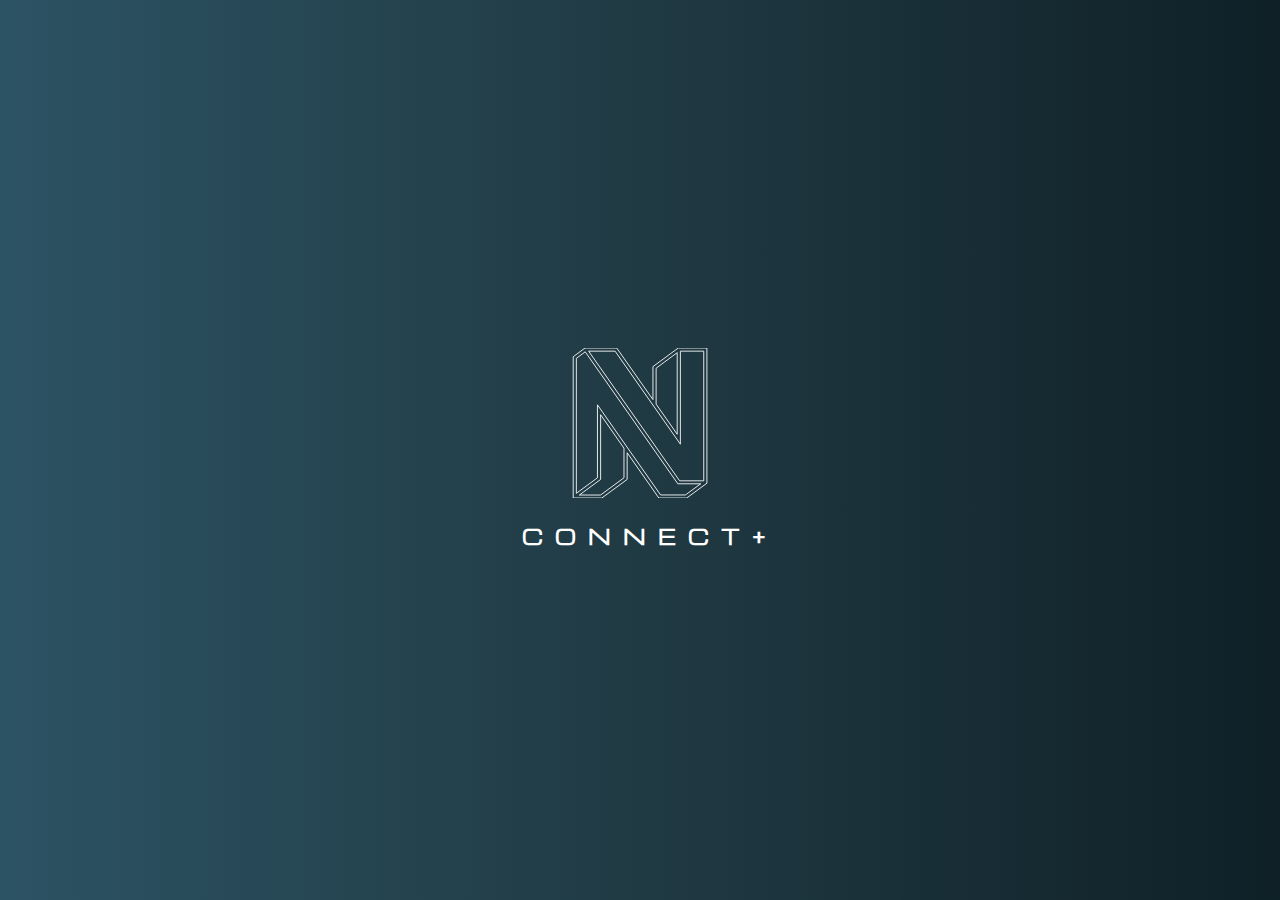
<file: Splash screen/index.html>
<!DOCTYPE html>
<html lang="en">

<head>
    <meta charset="UTF-8">
    <meta http-equiv="X-UA-Compatible" content="IE=edge">
    <meta name="viewport" content="width=device-width, initial-scale=1.0">
    <title>ConnectPlussplashscreen</title>
    <link rel="stylesheet" href="style.css">
</head>

<body>
    <div class="container">
        <p>With us,stay connected</p>

    </div>

    <div class="loading-page">
        <svg id="svg" xmlns="http://www.w3.org/2000/svg" viewBox="0 0 512 512">

            <path
                d="M415.44 512h-95.11L212.12 357.46v91.1L125.69 512H28V29.82L68.47 0h108.05l123.74 176.13V63.45L386.69 0h97.69v461.5zM38.77 35.27V496l72-52.88V194l215.5 307.64h84.79l52.35-38.17h-78.27L69 13zm82.54 466.61l80-58.78v-101l-79.76-114.4v220.94L49 501.89h72.34zM80.63 10.77l310.6 442.57h82.37V10.77h-79.75v317.56L170.91 10.77zM311 191.65l72 102.81V15.93l-72 53v122.72z" />
        </svg>


        <div class="name-container">
            <div class="logo-name">Connect+</div>
        </div>
    </div>
</body>
<script src="https://cdnjs.cloudflare.com/ajax/libs/gsap/3.11.3/gsap.min.js"
    integrity="sha512-gmwBmiTVER57N3jYS3LinA9eb8aHrJua5iQD7yqYCKa5x6Jjc7VDVaEA0je0Lu0bP9j7tEjV3+1qUm6loO99Kw=="
    crossorigin="anonymous" referrerpolicy="no-referrer"></script>
<script src="./script.js"></script>

</html>
</file>
<file: Splash screen/style.css>
@import url("https://fonts.googleapis.com/css2?family=Michroma&display=swap");
* {
  padding: 0;
  margin: 0;
  box-sizing: border-box;
}

body {
  font-family: "Michroma", sans-serif;
  height: 100vh;
}

.container {
  background-color: black;
  color: #fff;
  height: 100%;
  width: 100%;
  display: flex;
  align-items: center;
  justify-content: center;
  position: relative;
}

.loading-page {
  position: absolute;
  top: 0;
  left: 0;
  background: linear-gradient(to right, #2c5364, #203a43, #0f2027);

  height: 100%;
  width: 100%;
  display: flex;
  flex-direction: column;
  gap: 1.5rem;
  align-items: center;
  justify-content: center;
  color: #191654;
}

#svg {
  height: 150px;
  width: 150px;
  stroke: white;
  fill-opacity: 0;
  stroke-width: 3px;
  stroke-dasharray: 4500;
  animation: draw 8s ease;
}

@keyframes draw {
  0% {
    stroke-dashoffset: 4500;
  }
  100% {
    stroke-dashoffset: 0;
  }
}

.name-container {
  height: 30px;
  overflow: hidden;
}

.logo-name {
  color: #fff;
  font-size: 20px;
  letter-spacing: 12px;
  text-transform: uppercase;
  margin-left: 20px;
  font-weight: bolder;
}
</file>
